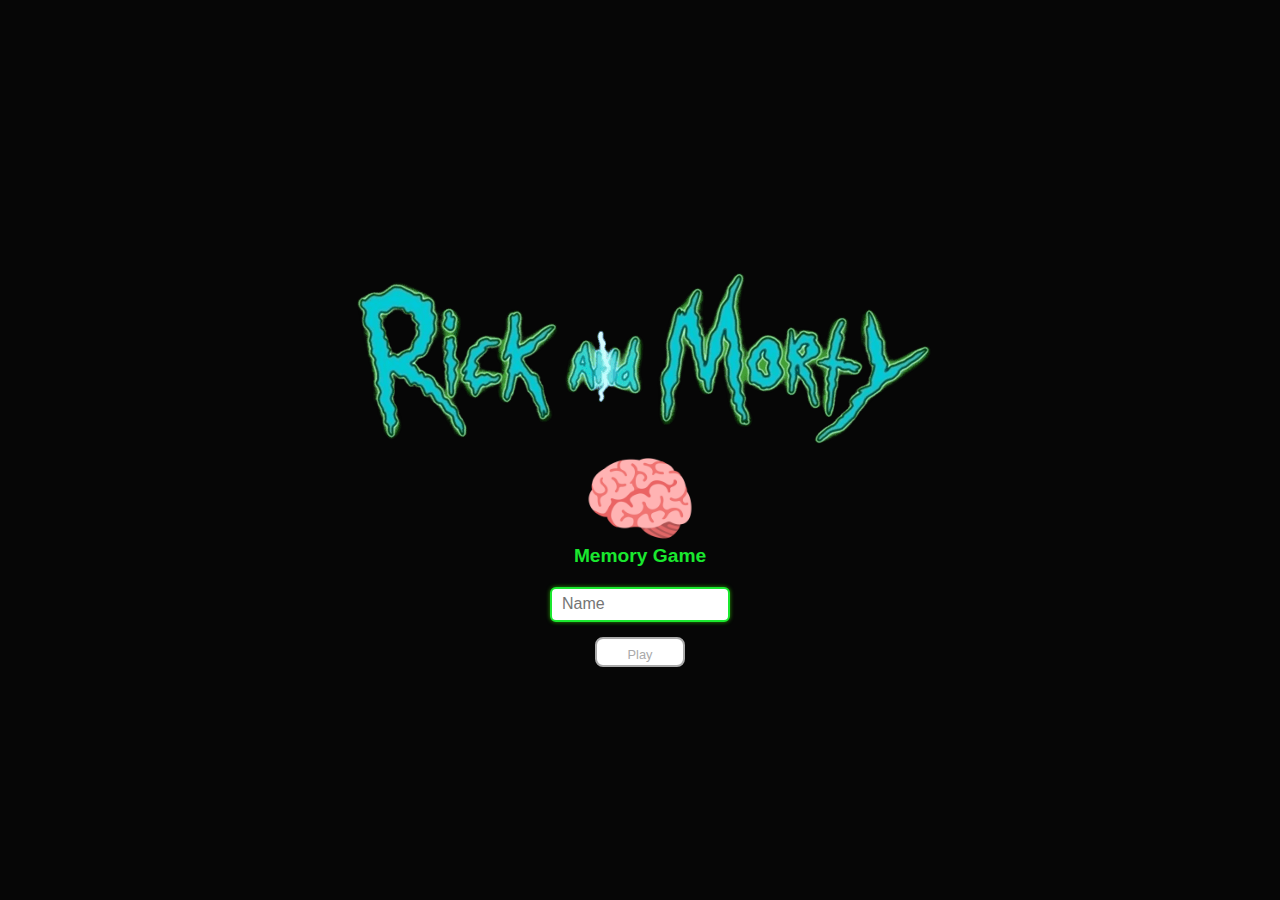
<file: index.html>
<!DOCTYPE html>
<html lang="pt">
<head>
  <meta charset="UTF-8">
  <meta name="viewport" content="width=device-width, initial-scale=1.0">
  <title>Memory Game</title>

<link rel="stylesheet" href="../css/reset.css">
<link rel="stylesheet" href="../css/login.css">

<script defer src="../js/login.js"></script>

</head>
<body>
  
  <form class="login__form">
    <img src="./img/logo.png" alt="logo icon">
    <div class="login__hearder">
      <img src="./img/brain.png" alt="brain icon">
      <h1>Memory Game</h1>
    </div>
    <input type="text" placeholder="Name" class="login__input">
    <button type="submit" class="login__button" disabled>Play</button>
  </form>
</body>
</html>
</file>
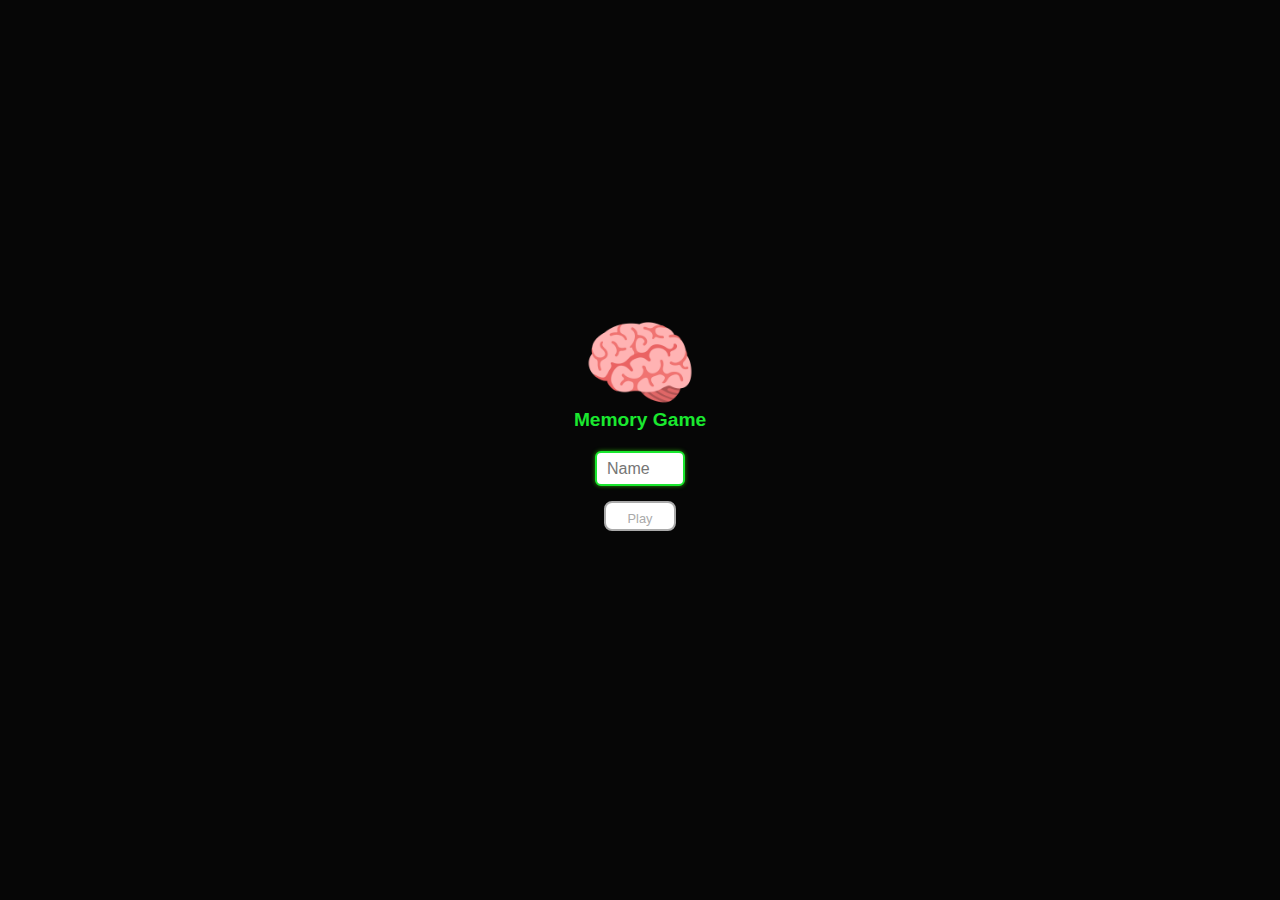
<file: pages/index.html>
<!DOCTYPE html>
<html lang="pt">
<head>
  <meta charset="UTF-8">
  <meta name="viewport" content="width=device-width, initial-scale=1.0">
  <title>Memory Game</title>

<link rel="stylesheet" href="../css/reset.css">
<link rel="stylesheet" href="../css/login.css">

</head>
<body>
  <form class="login__form">
    <div class="login__hearder">
      <img src="../img/brain.png" alt="brain icon">
      <h1>Memory Game</h1>
    </div>
    <input type="text" placeholder="Name" class="login__input">
    <button type="submit" class="login__button" disabled>Play</button>
  </form>
</body>
</html>
</file>
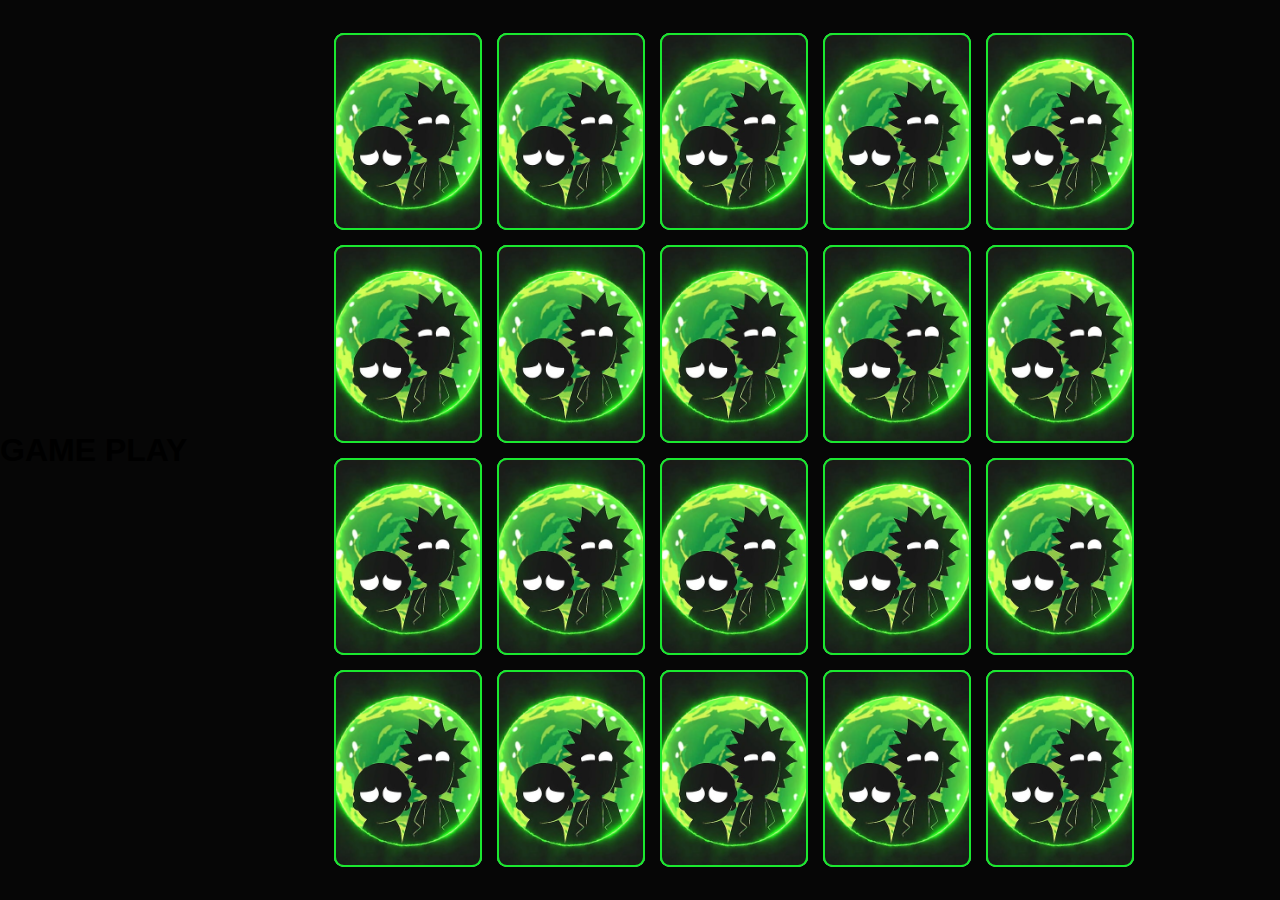
<file: pages/game.html>
<!DOCTYPE html>
<html lang="pt">
<head>
  <meta charset="UTF-8">
  <meta name="viewport" content="width=device-width, initial-scale=1.0">
  <title>Game Play</title>
  <link rel="stylesheet" href="../css/reset.css">
  <link rel="stylesheet" href="../css/game.css">

  <script defer src="../js/game.js"></script>
</head>
<body>
  <h1>GAME PLAY</h1>

  <div class="grid">
    
  </div>
</body>
</html>
</file>
<file: css/login.css>
*{
  margin: 0;
  padding: 0;
  box-sizing: border-box;
}

body{
  display: flex;
  justify-content: center;
  align-items: center;
  width: 100vw;
  height: 100vh;
  background-color: #060606;
}

.logo img{
  width: 300px;
  margin-top: -60px;
 
}

.login__form{
  display: flex;
  flex-direction: column;
  align-items: center;
  justify-content: center;
  gap: 20px;
}

.login__hearder{
  display: flex;
  flex-direction: column;
  align-items: center;
  gap: 10px;

}

.login__hearder img{
  width: 110px;
  margin-top: -60px;
}

.login__hearder h1{
  margin-top: -20px;
  color: #1ae82f;
  font-size: 1.2rem;
}

.login__input{
  width: 50%;
  height: 35px;
  max-width: 180px;
  border: 2px solid #1ae82f;
  box-shadow: 0 0 4px rgba(58, 248, 5, 0.6);
  border-radius: 6px;
  font-size: 1rem;
  padding: 10px;
  margin-bottom: 10px;
  outline: none;
}

.login__button{
  margin-top: -15px;
  width: 40%;
  height: 30px;
  max-width: 90px;
  color: #565656;
  background-color: #1ae82f;
  font-size: 0.8rem;
  padding: 8px;
  border: 2px solid #1ae82f8e;
  border-radius: 8px;
  cursor: pointer;
}

.login__button:disabled{
  background-color: #fff;
  font-size: 0.8rem;
  color: #aaa;
  cursor: auto;
  border: 2px solid #aaa;
}

@media (max-width: 768px) {

  body {
    padding: 20px;
  }

  .logo img {
    width: 220px;
    margin-top: -20px;
  }

  .login__hearder h1 {
    font-size: 1.1rem;
  }

  .login__input {
    width: 70%;
    max-width: 220px;
    font-size: 0.9rem;
  }

  .login__button {
    width: 50%;
    height: 35px;
    font-size: 0.9rem;
  }
}
</file>
<file: css/game.css>
*{
  margin: 0;
  padding: 0;
  box-sizing: border-box;
}

body{
  display: flex;
  justify-content: center;
  align-items: center;
  width: 100vw;
  height: 100vh;
  background-color: #060606;
  overflow: hidden;
}

main {
  display: flex;
  flex-direction: column;
  align-items: center;
  justify-content: center;
  width: 100%;
  max-width: 500px;
  min-height: 100vh;
  margin: auto;
  padding: 20px 50px;
  background-color: #060606;
}

header{
  color: #fff;
  display: flex;
  align-items: center;
  justify-content: space-between;
  background-color: rgba(50, 50, 50, 0.6);
  border-radius: 10px;
  width: 100%;
  max-width: 800px;
  padding: 10px;
  margin: 0 0 30px;
}

h2{
  color: #fff;
  margin: 20px;
  font-size: 1rem;
}

.player{
  font-size: 0.9rem;
}

.tempo{
  font-size: 0.9rem;
}

.timer{
  font-size: 0.7rem;
}

.ricke img, .mortye img {
  position: fixed;
  bottom: 25px;
}

.ricke img {
  width: 350px;
  right: 300px;
}

.mortye img {
  width: 80px;
  left: 340px;
}

.grid {
  display: grid;
  grid-template-columns: repeat(5, 1fr);
  width: 100%;
  max-width: 800px;
  gap: 15px;
  margin: 10px auto;
}

.card {
  aspect-ratio: 3/4;
  width: 100%;
  border-radius: 10px;
  position: relative;
  transition: all 400ms ease;
  transform-style: preserve-3d;
  background-color: #ccc;
}

.face {
  width: 100%;
  height: 100%;
  position: absolute;
  background-size: cover;
  background-position: center;
  border: 2px solid #1ae82f;
  border-radius: 10px;
}

.reveal-card {
  transform: rotateY(180deg);
}

.front {
  transform: rotateY(180deg);
}

.back {
  background-image: url('../img/back.png');
  backface-visibility: hidden;
}

.disabled-card {
  filter: saturate(0);
  opacity: 0.5;
}

@media (max-width: 768px) {

  body {
    overflow-y: auto;
    overflow-x: hidden;
  }

  main {
    padding: 15px 20px;
  }

  header {
    max-width: 500px;
    font-size: 0.9rem;
  }

  .h2 {
    font-size: 0.9rem;
  }

  .grid {
    grid-template-columns: repeat(4, 1fr);
    max-width: 400px;
    gap: 10px;
  }

  .ricke img {
    width: 480px;
    right: -25px;
    bottom: 15px;
  }

  .mortye img {
    width: 100px;
    left: 30px;
    bottom: 20px;
  }
}
</file>
